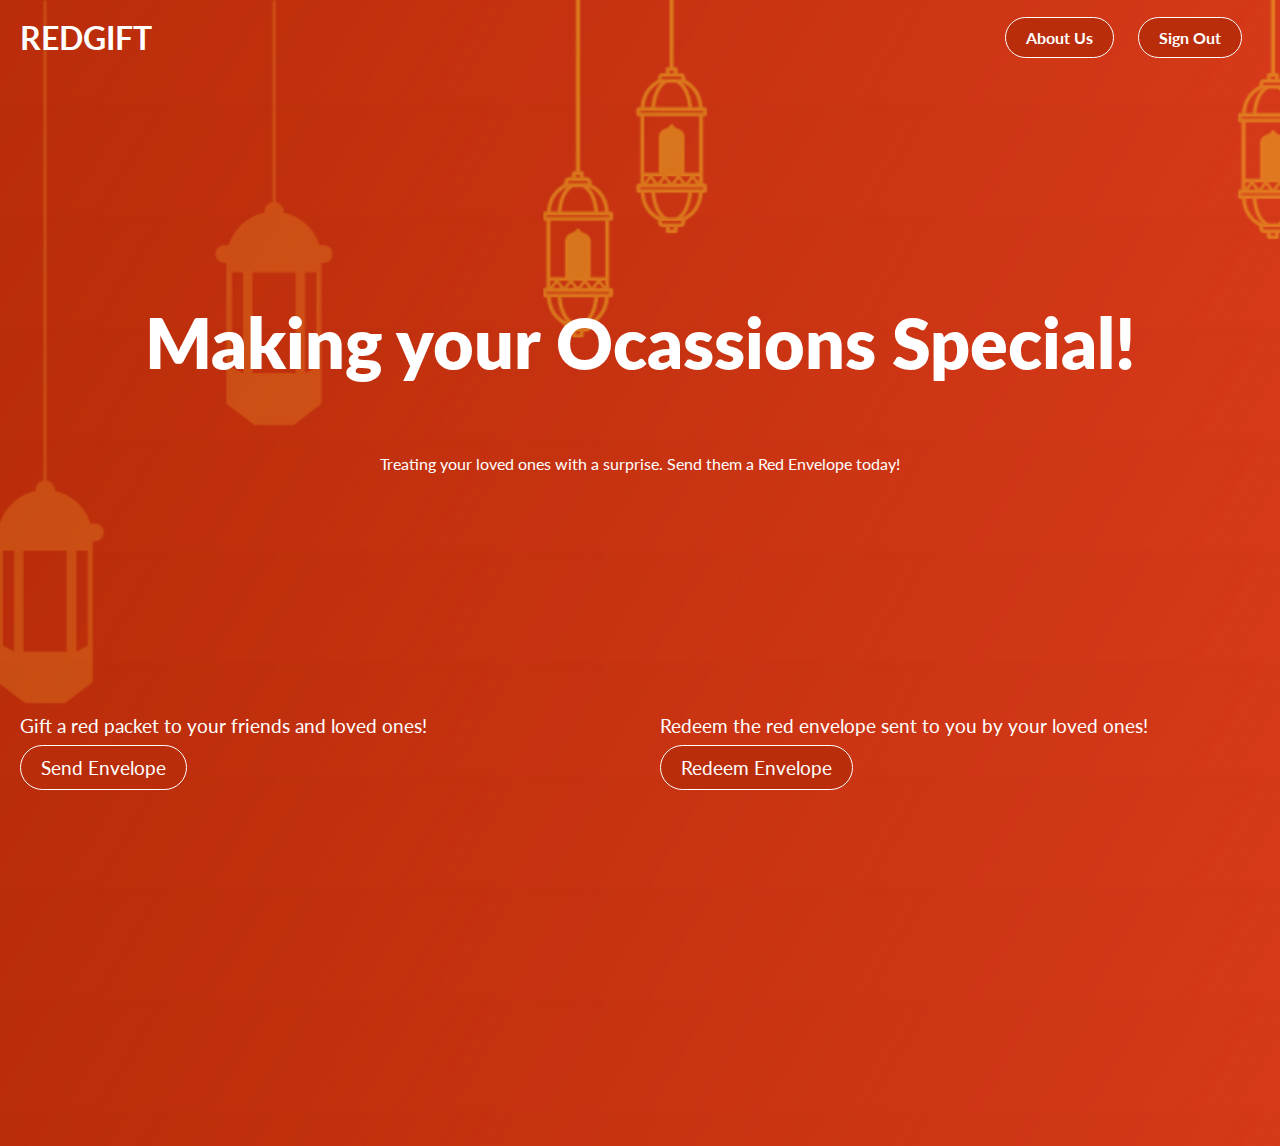
<file: Unfold_Front-main/landing.html>
<!DOCTYPE html>
<html lang="en">
<head>
    <meta charset="UTF-8">
    <meta name="viewport" content="width=device-width, initial-scale=1.0">
    <title>Gradient Website</title>
    <link rel="stylesheet" href="style.css">
</head>
<body>
    <header class="navbar">
        <h1>REDGIFT</h1>
        <nav>
            <ul>
                <li><a class="nav-button" href="#">About Us</a></li>
                <li><a class="nav-button" id="signoutwallet" href="index.html">Sign Out</a></li>
            </ul>
        </nav>
    </header>
    <div class="headline">
        <div class="headtext">
            <p class="herotext">Making your Ocassions Special!</p>
            <p>Treating your loved ones with a surprise. Send them a Red Envelope today!</p>
        </div>
    </div>
    <div class="content">
        <div class="text">
            <p>Gift a red packet to your friends and loved ones!</p>
            <a class="button" href="home.html">Send Envelope</a>
            
        </div>
        <div class="text">
            <p>Redeem the red envelope sent to you by your loved ones!</p>
            <a class="button" href="redeem.html">Redeem Envelope</a>
        </div>
    </div>
    <script src="script.js"></script>
</body>
</html>
</file>
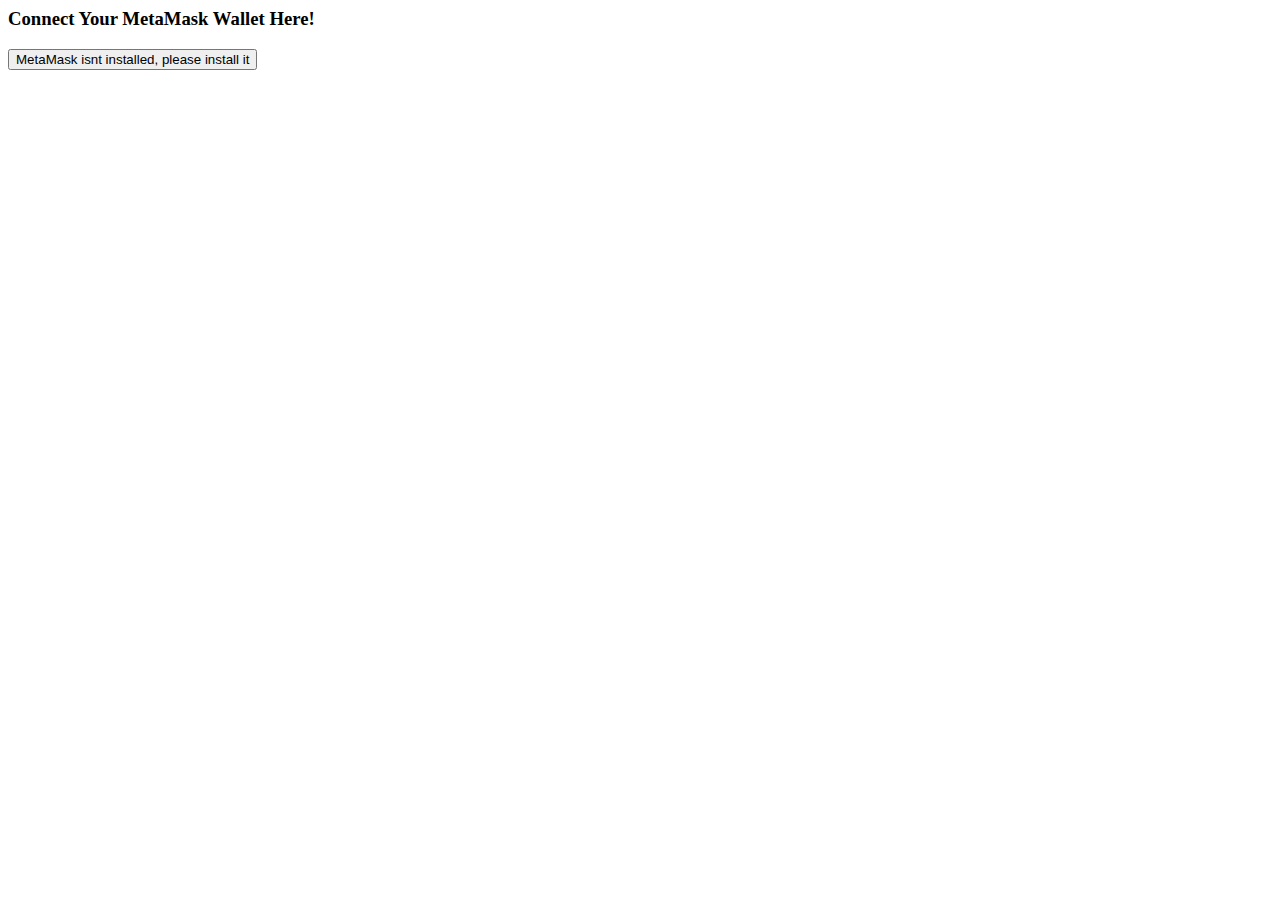
<file: Unfold_Front-main/metamsk.html>
<html>
  <head>
    <title>MetaMask Connection Page</title>

  </head>
  <body>
    <div class="metam">
        <h3>Connect Your MetaMask Wallet Here!</h3> 
        <button id='connectWallet' onclick="">Connect Wallet</button>
    </div>
    <p id="walletAddress"></p>
    <p id="walletBalance"></p>

    <script type="text/javascript">
      window.userWalletAddress = null
      const connectWallet = document.getElementById('connectWallet')
      const walletAddress = document.getElementById('walletAddress')
      const walletBalance = document.getElementById('walletBalance')



      function checkInstalled() {
        if (typeof window.ethereum == 'undefined') {
          connectWallet.innerText = 'MetaMask isnt installed, please install it'
          connectWallet.classList.remove()
          connectWallet.classList.add()
          return false
        }
        connectWallet.addEventListener('click', connectWalletwithMetaMask)
      }

      async function connectWalletwithMetaMask() {
        const accounts = await window.ethereum.request({ method: 'eth_requestAccounts' })
        .catch((e) => {
        console.error(e.message)
        return
        })

        if (!accounts) { return }

        window.userWalletAddress = accounts[0]
        walletAddress.innerText = window.userWalletAddress

        connectWallet.innerText = 'Sign Out'
        connectWallet.removeEventListener('click', connectWalletwithMetaMask)
        setTimeout(() => {
          connectWallet.addEventListener('click', signOutOfMetaMask)
        }, 200)

      }


      function signOutOfMetaMask() {
        window.userwalletAddress = null
        walletAddress.innerText = ''
        connectWallet.innerText = 'Connect Wallet'

        connectWallet.removeEventListener('click', signOutOfMetaMask)
        setTimeout(() => {
          connectWallet.addEventListener('click', connectWalletwithMetaMask)
        }, 200  )
      }

      async function checkBalance() {
        let balance = await window.ethereum.request({ method: "eth_getBalance",
        params: [
          window.userWalletAddress,
          'latest'
        ]
      }).catch((err)=> {
          console.log(err)
      })

      console.log(parseFloat((balance) / Math.pow(10,18)))

      walletBalance.innerText = parseFloat((balance) / Math.pow(10,18))
    }

      window.addEventListener('DOMContentLoaded', () => {
        checkInstalled()
      })


    </script>

    </center>
  </body>
</html>
</file>
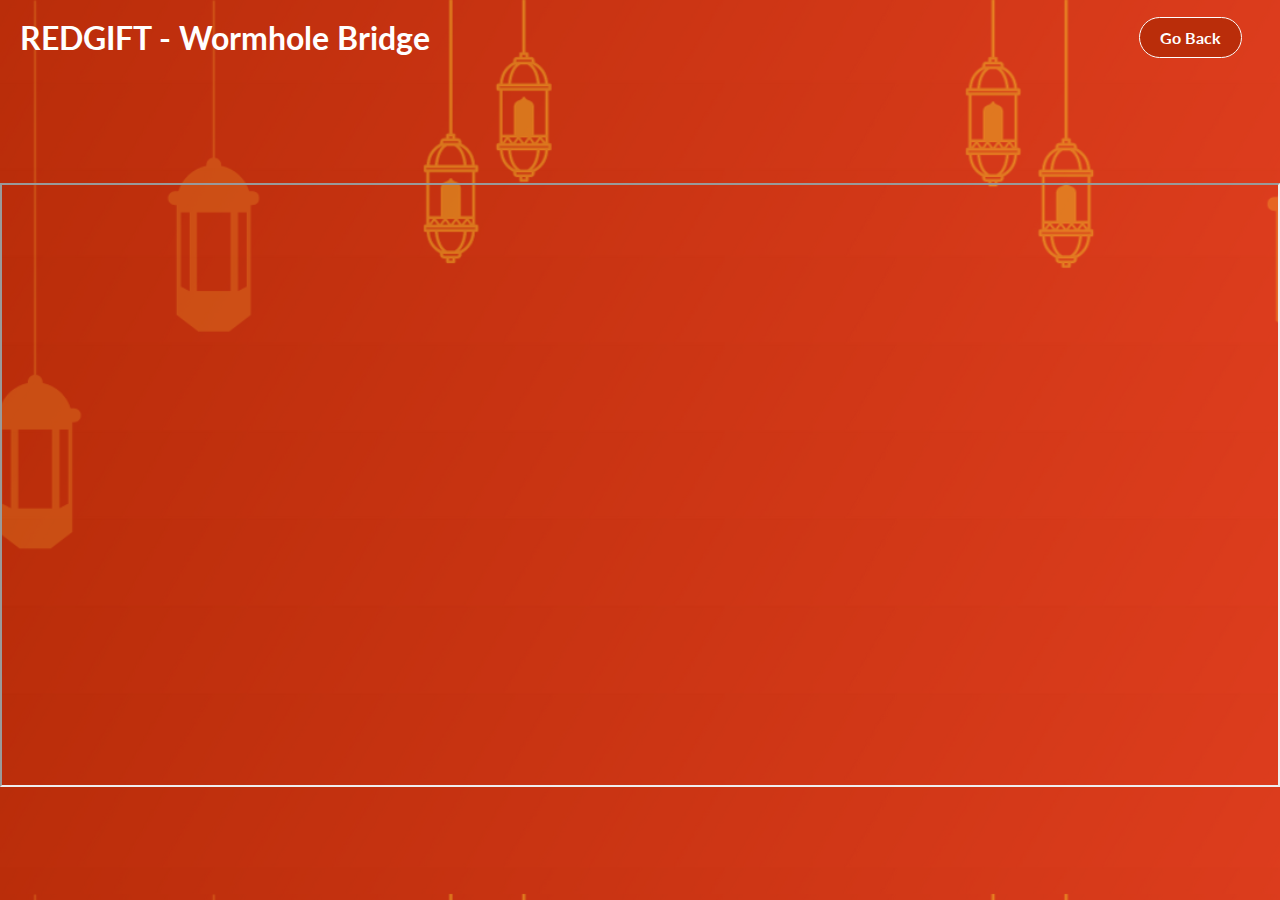
<file: Unfold_Front-main/wormhole.html>
<!DOCTYPE html>
<html lang="en">
<head>
    <meta charset="UTF-8">
    <meta name="viewport" content="width=device-width, initial-scale=1.0">
    <title>Wormhole Token Bridge</title>
    <link rel="stylesheet" href="style.css">
</head>
<body>
    <header class="navbar">
        <h1>REDGIFT - Wormhole Bridge</h1>
        <nav>
            <ul>
                <li><a class="nav-button" href="redeem.html">Go Back</a></li>
            </ul>
        </nav>
    </header>
    <div class="content">
        <iframe src="https://portalbridge.com/#/transfer" width="100%" height="600"></iframe>
    </div>
</body>
</html>
</file>
<file: Unfold_Front-main/style.css>
@import url('https://fonts.googleapis.com/css2?family=Lato:wght@400;900&display=swap');

body {
    background: linear-gradient(120deg, rgb(186, 45, 10), rgb(233, 66, 36));
    margin: 0;
    font-family: 'Lato',Arial, sans-serif;
    background-image: url("./bg.png");
    background-size: cover;
}

.navbar {
    background: rgba(255, 255, 255, 0);
    padding: 10px 20px;
    display: flex;
    justify-content: space-between;
    align-items: center;
}

.navbar h1 {
    margin: 0;
    color: #ffffff;
}

nav ul {
    list-style: none;
    margin: 2vh;
    padding: 0;
    font-weight: bold;
}

nav li {
    display: inline;
    margin-left: 20px;
    border: #ffffff;
}

nav a.nav-button {
    text-decoration: none;
    background-color: rgb(186, 45, 10);
    color: #ffffff;
    padding: 10px 20px;
    border: 1px solid #ffffff;
    border-radius: 50px; /* Rounded edges for the buttons */
}

.text a.button{
    text-decoration: none;
    background-color: rgb(186, 45, 10);
    color: #ffffff;
    padding: 10px 20px;
    border: 1px solid #ffffff;
    border-radius: 50px; /* Rounded edges for the buttons */
}

.text a.button:hover {
    background-color: rgba(233, 66, 36, 0.5);
    color: #ffffff;
}
nav a.nav-button:hover {
    background-color: rgba(233, 66, 36, 0.5);
    color: #ffffff;
}
.content {
    display: flex;
    justify-content: space-around;
    align-items: center;
    height: 91vh;

}

.text {
    text-align: left;
    margin: 20px;
    margin-left: 20px;
    width: 55vw;
    color: #ffffff;
    font-size: larger;
}

.text h2 {
    font-weight: 800;
    font-size: 70px;
}

.image {
    text-align: right;
    padding: 20px;
    width: 50vw;
    height: auto;
}

.form-container {
    background-color: #ffffff;
    border-radius: 10px;
    padding: 20px;
    box-shadow: 0 0 10px rgba(0, 0, 0, 0.1);
}

.form-container h2 {
    text-align: center;
}

.form-container label {
    display: block;
    margin-bottom: 5px;
}

.form-container input,
.form-container button {
    width: 96%;
    padding: 10px;
    margin-bottom: 10px;
    border: 1px solid #ccc;
    border-radius: 5px;
    font-size: 16px;
}

.form-container button {
    background-color: #ff5733;
    color: #ffffff;
    border: none;
    cursor: pointer;
    width: 102%;
}

.form-container button:hover {
    background-color: #cc462a;
}

.headline{
    margin-top: 25vh;
    color: #ffffff;
    text-align: center;
    height: 3vh;
}

.herotext{
    font-size: 70px;
    font-weight: 800;
    color: #ffffff;
    text-align: center;
}

.metam{
    align-items: center;
    text-align: center;
}

.metam h3{
    font-size: 30px;
    text-align: center;
    color: #ffffff;
    margin-top: 250px;
}

.metam button{
    text-decoration: none;
    background-color: rgb(186, 45, 10);
    color: #ffffff;
    padding: 10px 20px;
    border: 1px solid #ffffff;
    border-radius: 50px;
}

.metam button:hover{
    text-decoration: none;
    background-color: rgb(233, 66, 36);
    color: #ffffff;
    padding: 10px 20px;
    border: 1px solid #ffffff;
    border-radius: 30px;
}
</file>
